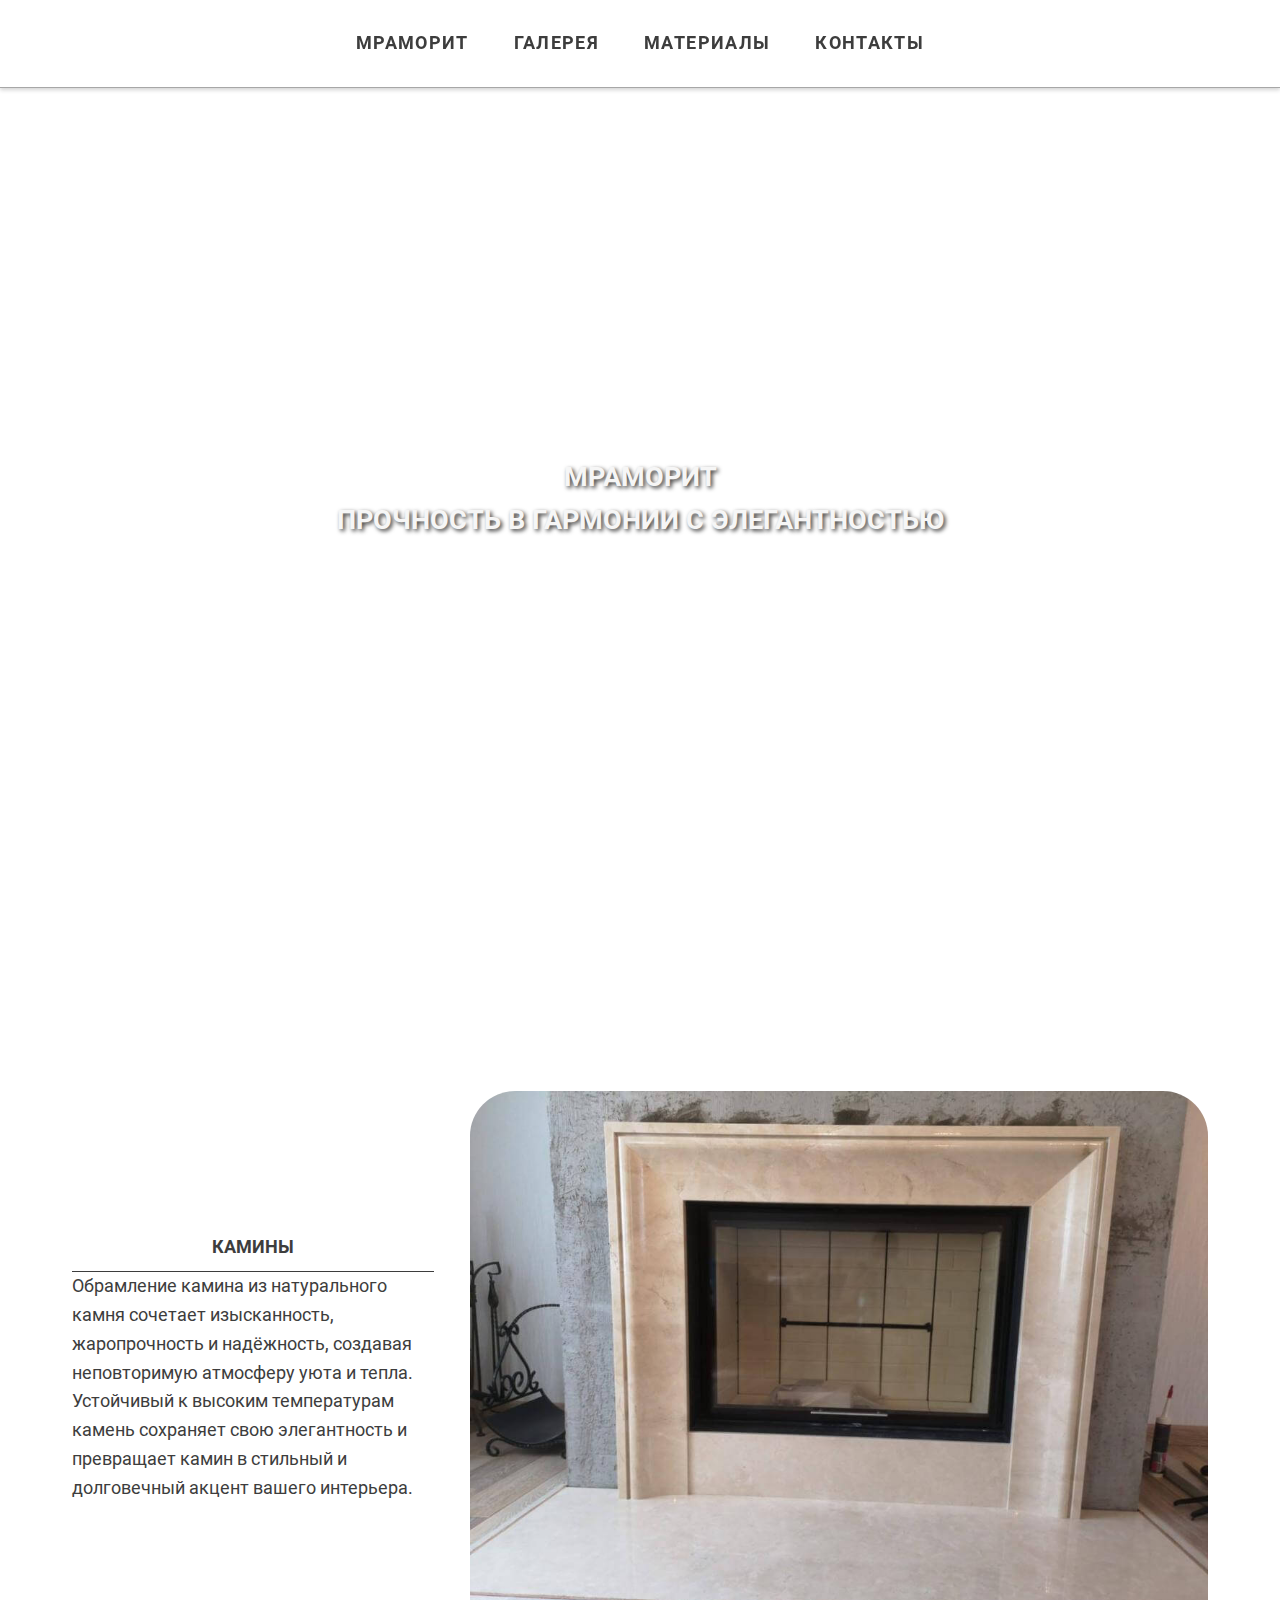
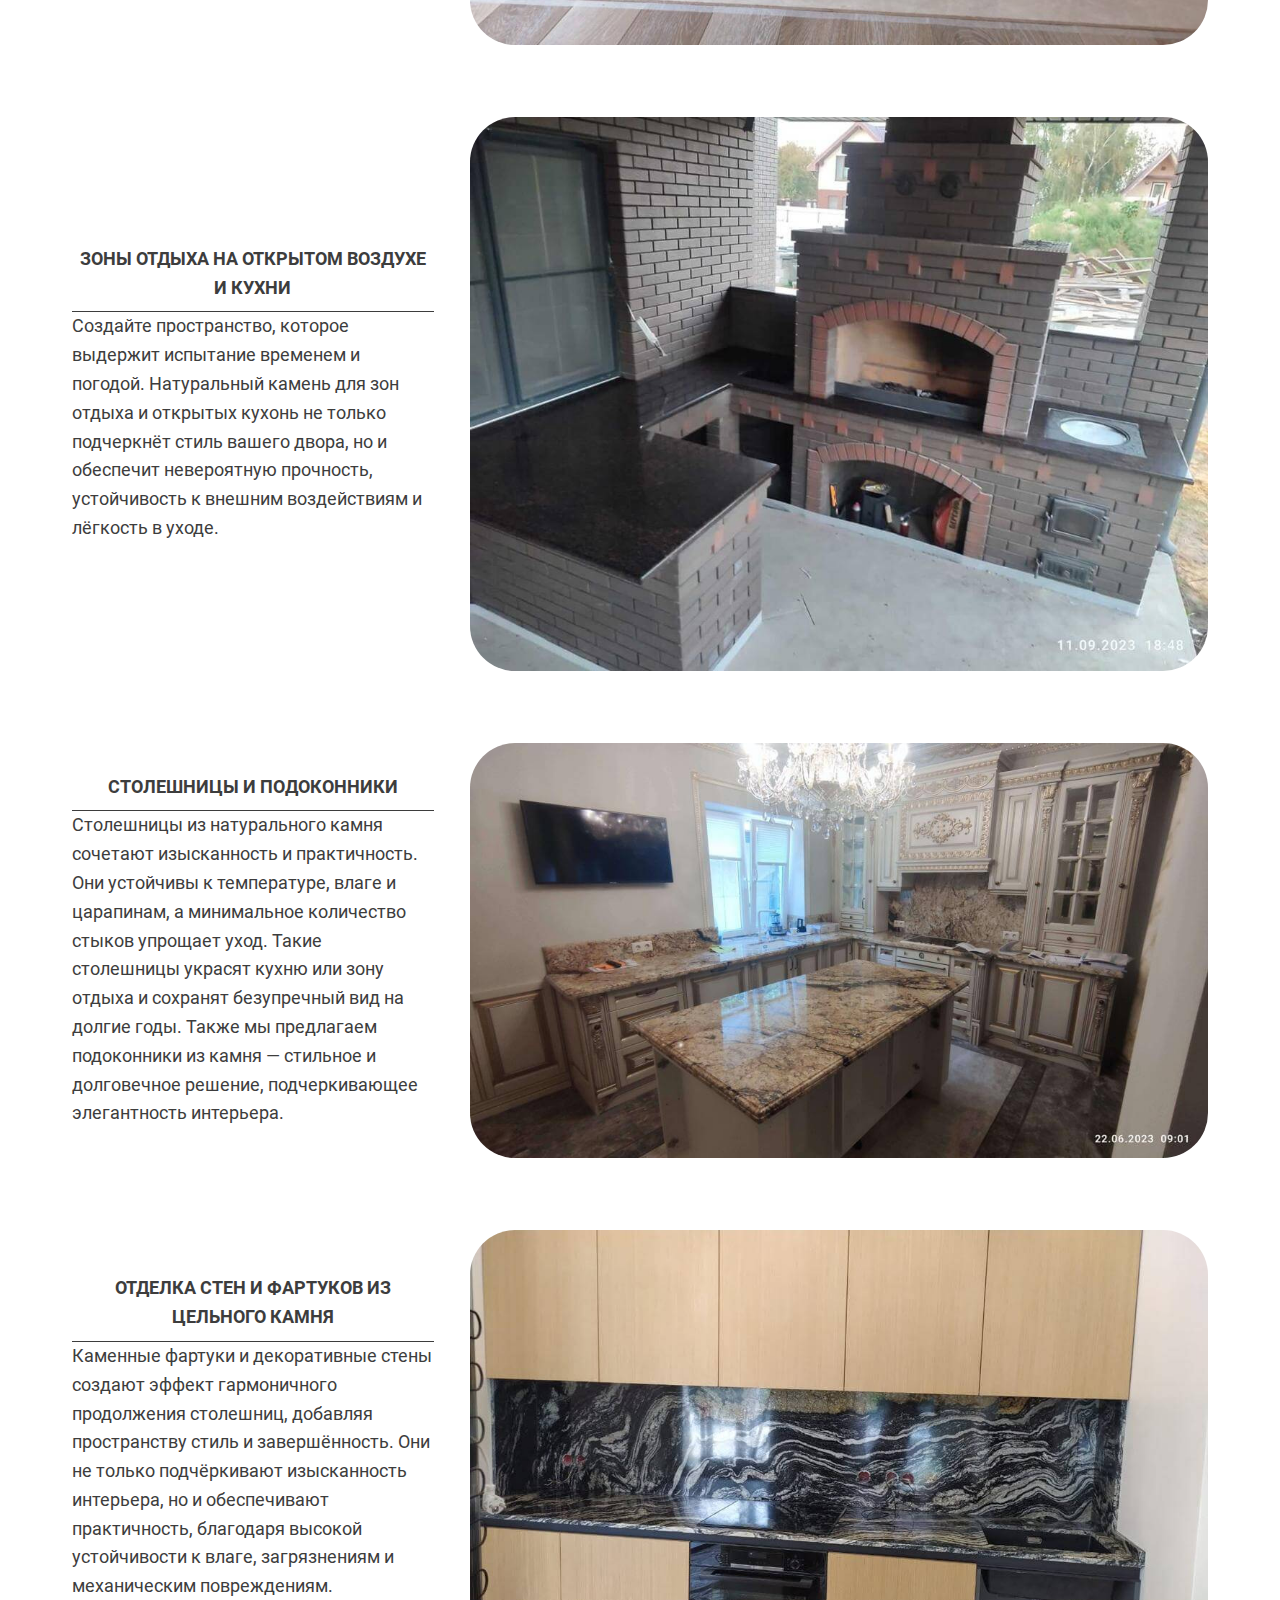
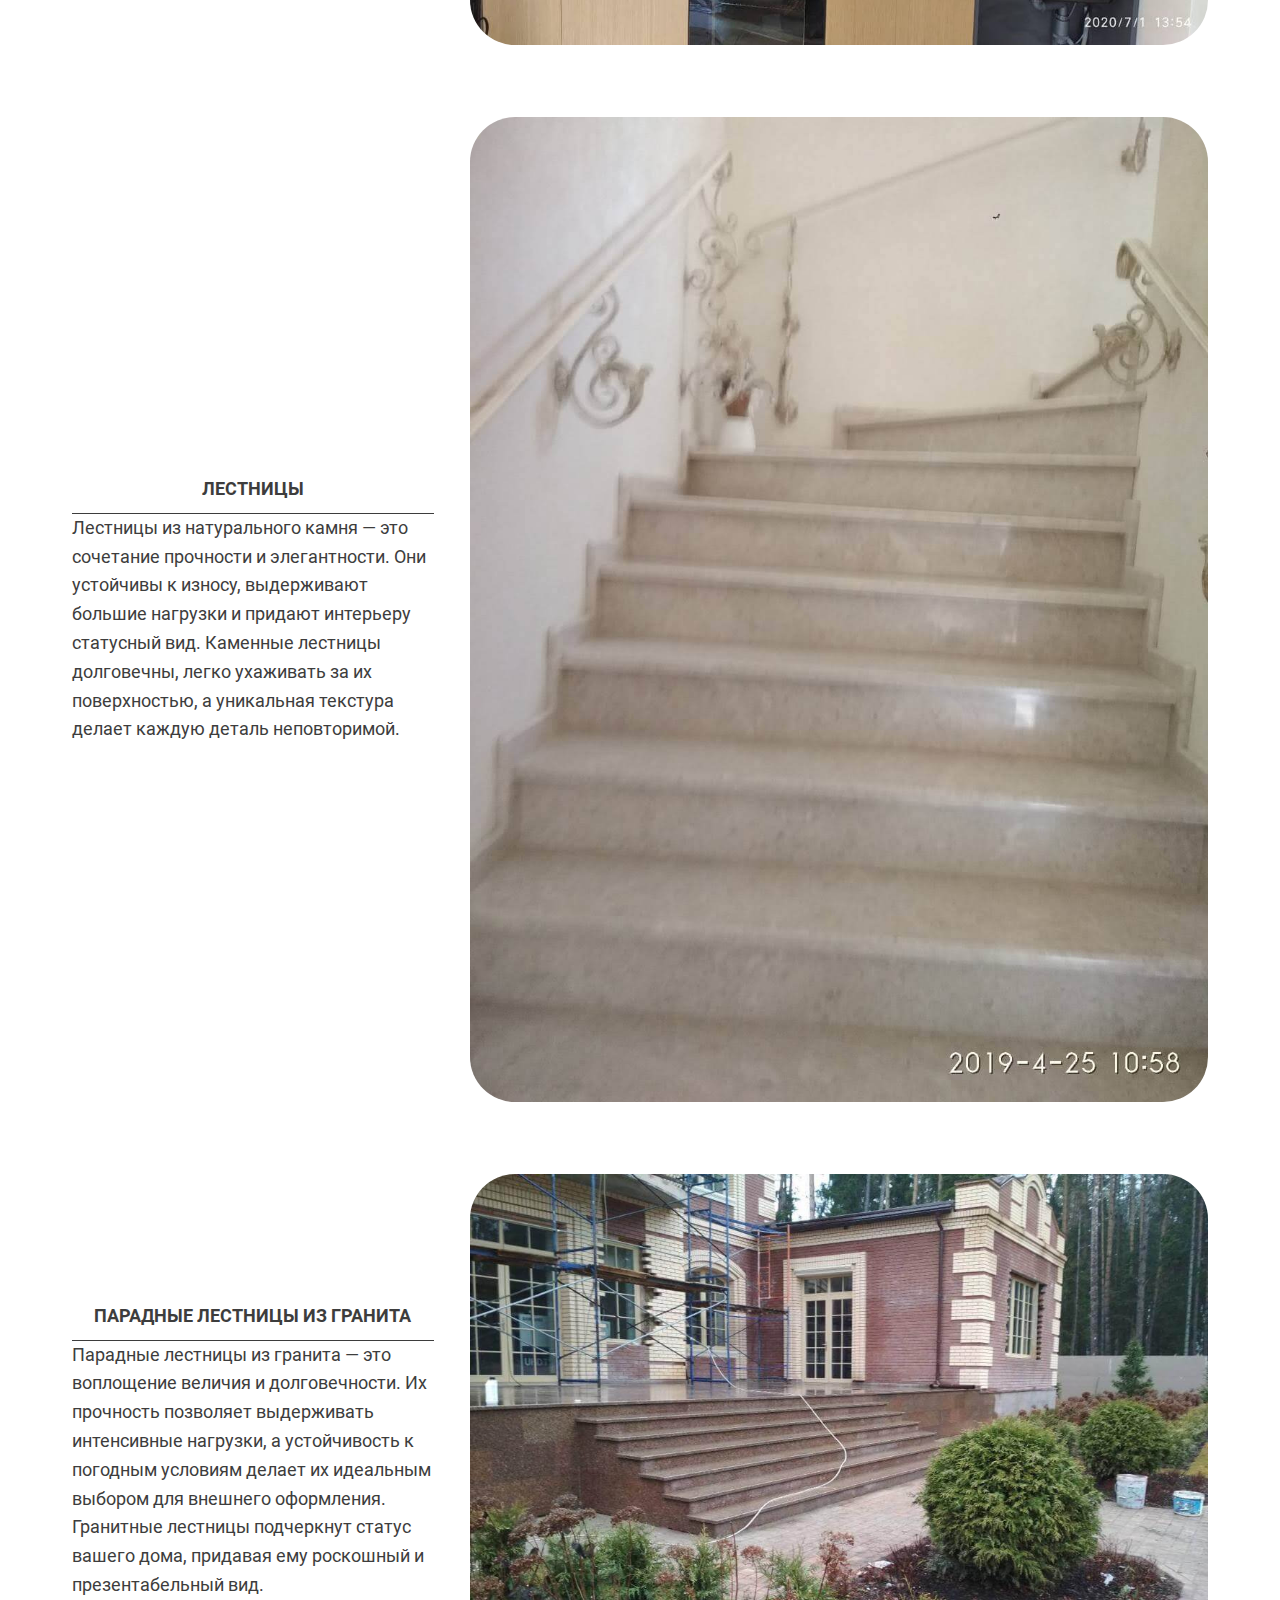
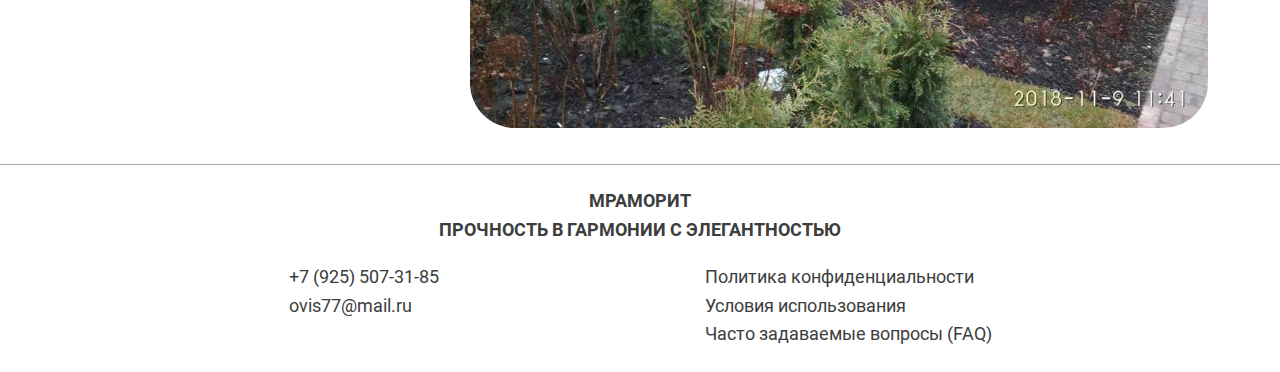
<file: index.html>
<!DOCTYPE html>
<html lang="ru">

<head>
  <meta charset="UTF-8" />
  <meta name="viewport" content="width=device-width, initial-scale=1.0" />
  <title>Мраморит-Изделия из натурального камня</title>
  <link rel="icon" href="./icons/favicon.ico" type="image/x-icon">
  <link rel="stylesheet" href="./styles/styles.css" />
</head>

<body>
  <header>
    <nav class="header-menu">
      <ul class="header-menu-list">
        <li class="header-menu-item">
          <h2><a href="./index.html" class="header-menu-link">мраморит</a></h2>
        </li>

        <li class="header-menu-item">
          <h2>
            <a href="./gallery.shtml" class="header-menu-link">галерея</a>
          </h2>
        </li>

        <li class="header-menu-item">
          <h2>
            <a href="./materials.shtml" class="header-menu-link">материалы</a>
          </h2>
        </li>

        <li class="header-menu-item">
          <h2>
            <a href="./contacts.shtml" class="header-menu-link">контакты</a>
          </h2>
        </li>

      </ul>
    </nav>
  </header>

  <main class="index-main">
    <div>
      <h1 class="hero">
        Мраморит <br />
        прочность в гармонии с элегантностью
      </h1>
    </div>
    <div class="main-container">
      <div class="main-description">
        <div class="main-description-item">
          <h2 class="main-description-title">Камины</h2>
          <p>
            Обрамление камина из натурального камня сочетает изысканность,
            жаропрочность и надёжность, создавая неповторимую атмосферу уюта и
            тепла. Устойчивый к высоким температурам камень сохраняет свою
            элегантность и превращает камин в стильный и долговечный акцент
            вашего интерьера.
          </p>
        </div>
        <img src="./images/cladding.jpg" alt="Камины" loading="lazy" class="main-description-img" />
      </div>
    </div>

    <div class="main-container">
      <div class="main-description">
        <div class="main-description-item">
          <h2 class="main-description-title">
            Зоны отдыха на открытом воздухе и кухни
          </h2>
          <p>
            Создайте пространство, которое выдержит испытание временем и
            погодой. Натуральный камень для зон отдыха и открытых кухонь не
            только подчеркнёт стиль вашего двора, но и обеспечит невероятную
            прочность, устойчивость к внешним воздействиям и лёгкость в уходе.
          </p>
        </div>
        <img src="./images/Fireplaces.jpg" alt="Зоны отдыха на открытом и кухни" loading="lazy"
          class="main-description-img" />
      </div>
    </div>

    <div class="main-container">
      <div class="main-description">
        <div class="main-description-item">
          <h2 class="main-description-title">
            Столешницы и Подоконники
          </h2>
          <p>
            Столешницы из натурального камня сочетают изысканность и
            практичность. Они устойчивы к температуре, влаге и царапинам, а
            минимальное количество стыков упрощает уход. Такие столешницы
            украсят кухню или зону отдыха и сохранят безупречный вид на долгие
            годы. Также мы предлагаем подоконники из камня — стильное и
            долговечное решение, подчеркивающее элегантность интерьера.
          </p>
        </div>
        <img src="./images/countertops.jpg" alt="Столешницы и Подоконники" loading="lazy"
          class="main-description-img" />
      </div>
    </div>

    <div class="main-container">
      <div class="main-description">
        <div class="main-description-item">
          <h2 class="main-description-title">
            Отделка стен и фартуков из цельного камня
          </h2>
          <p>
            Каменные фартуки и декоративные стены создают эффект гармоничного
            продолжения столешниц, добавляя пространству стиль и
            завершённость. Они не только подчёркивают изысканность интерьера,
            но и обеспечивают практичность, благодаря высокой устойчивости к
            влаге, загрязнениям и механическим повреждениям.
          </p>
        </div>
        <img src="./images/Solid Stone Feature Walls and Backsplashes.jpg" alt="Стены и фартуки для кухонь"
          loading="lazy" class="main-description-img" />
      </div>
    </div>

    <div class="main-container">
      <div class="main-description">
        <div class="main-description-item">
          <h2 class="main-description-title">Лестницы</h2>
          <p>
            Лестницы из натурального камня — это сочетание прочности и
            элегантности. Они устойчивы к износу, выдерживают большие нагрузки
            и придают интерьеру статусный вид. Каменные лестницы долговечны,
            легко ухаживать за их поверхностью, а уникальная текстура делает
            каждую деталь неповторимой.
          </p>
        </div>
        <img src="./images/stairs.jpg" alt="Лестницы" loading="lazy" class="main-description-img" />
      </div>
    </div>

    <div class="main-container">
      <div class="main-description">
        <div class="main-description-item">
          <h2 class="main-description-title">
            Парадные лестницы из гранита
          </h2>
          <p>
            Парадные лестницы из гранита — это воплощение величия и
            долговечности. Их прочность позволяет выдерживать интенсивные
            нагрузки, а устойчивость к погодным условиям делает их идеальным
            выбором для внешнего оформления. Гранитные лестницы подчеркнут
            статус вашего дома, придавая ему роскошный и презентабельный вид.
          </p>
        </div>
        <img src="./images/Grand staircases.jpg" alt="Парадные лестницы из гранита" loading="lazy"
          class="main-description-img" />
      </div>
    </div>

    <!-- Обратная связь начало -->
    <!-- <section class="feedback-form">
            <form action="#" method="post" class="form">
                <div class="form-row">
                    <input type="text" name="name" id="name" placeholder="Имя" required>
                    <input type="tel" name="phone" id="phone" placeholder="Номер телефона" required
                        pattern="\+7\([0-9]{3}\)[0-9]{3}-[0-9]{2}-[0-9]{2}">
                    <input type="email" name="email" id="email" placeholder="Электронная почта" required>
                </div>
                <div class="form-row">
                    <textarea name="description" id="description" placeholder="Краткое описание (до 280 символов)"
                        maxlength="280"></textarea>
                </div>
                <div class="form-row">
                    <button type="submit" class="feedback-button">Отправить</button>
                </div>
            </form>
        </section> -->
    <!-- Обратная связь конец -->
  </main>

  <footer>
    <span class="footer-slogan">
      <h3>
        Мраморит <br />
        прочность в гармонии с элегантностью
      </h3>
    </span>
    <div class="footer-menu">
      <div class="footer-info">
        <h3 class="visually-hidden">Контактная информация</h3>
        <ul>
          <li>
            <a class="footer-info-link" href="tel:+79255073185">+7 (925) 507-31-85</a>
          </li>
          <li>
            <a class="footer-info-link" href="ovis77@mail.ru">ovis77@mail.ru</a>
          </li>
        </ul>
      </div>

      <small class="footer-legal">
        <ul>
          <li>
            <a href="./privacy-policy.html" target="_blank">Политика конфиденциальности</a>
          </li>
          <li>
            <a href="./terms-of-use.html" target="_blank">Условия использования</a>
          </li>
          <li>
            <a href="./faq.html" target="_blank">Часто задаваемые вопросы (FAQ)</a>
          </li>
        </ul>
      </small>
    </div>
  </footer>

  <script src="./scripts/mail.js"></script>
</body>

</html>
</file>
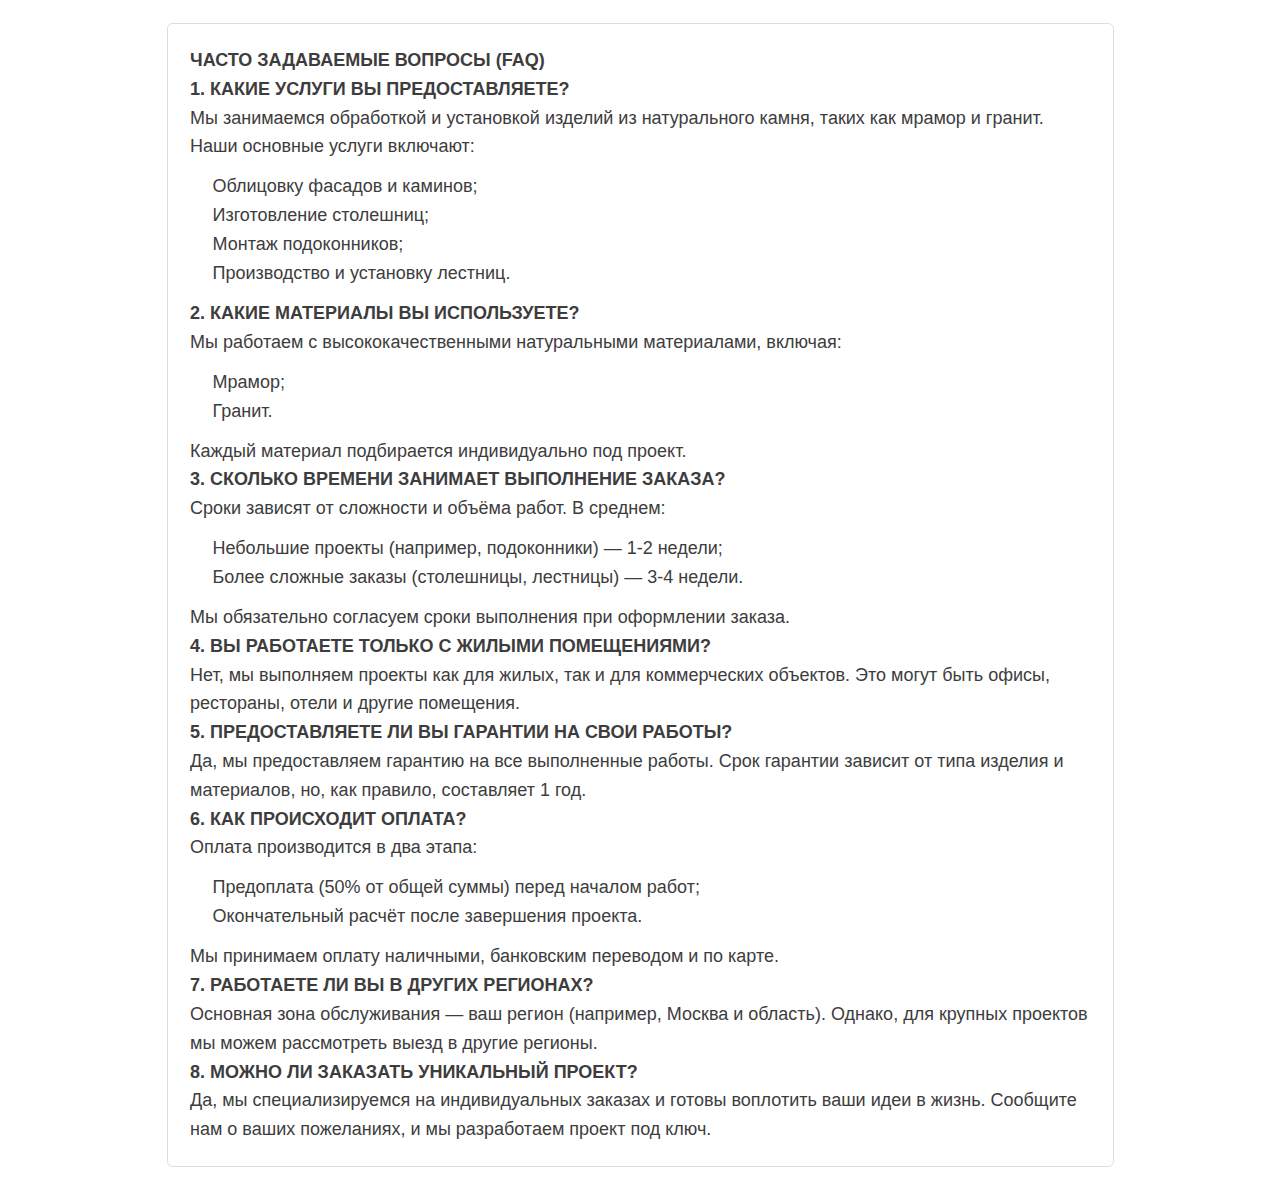
<file: faq.html>
<!DOCTYPE html>
<html lang="ru">

<head>
    <meta charset="UTF-8">
    <meta name="viewport" content="width=device-width, initial-scale=1.0">
    <title>Мраморит-Часто задаваемые вопросы (FAQ)</title>
    <link rel="icon" href="./icons/favicon.ico" type="image/x-icon">
    <link rel="stylesheet" href="./styles/styles.css">
</head>

<body>
    <main class="page-legal">
        <section>
            <h4>Часто задаваемые вопросы (FAQ)</h4>
            <h5>1. Какие услуги вы предоставляете?</h5>
            <p>Мы занимаемся обработкой и установкой изделий из натурального камня, таких как мрамор и гранит. Наши
                основные услуги включают:</p>
            <ul>
                <li>Облицовку фасадов и каминов;</li>
                <li>Изготовление столешниц;</li>
                <li>Монтаж подоконников;</li>
                <li>Производство и установку лестниц.</li>
            </ul>

            <h5>2. Какие материалы вы используете?</h5>
            <p>Мы работаем с высококачественными натуральными материалами, включая:</p>
            <ul>
                <li>Мрамор;</li>
                <li>Гранит.</li>
            </ul>
            <p>Каждый материал подбирается индивидуально под проект.</p>

            <h5>3. Сколько времени занимает выполнение заказа?</h5>
            <p>Сроки зависят от сложности и объёма работ. В среднем:</p>
            <ul>
                <li>Небольшие проекты (например, подоконники) — 1-2 недели;</li>
                <li>Более сложные заказы (столешницы, лестницы) — 3-4 недели.</li>
            </ul>
            <p>Мы обязательно согласуем сроки выполнения при оформлении заказа.</p>

            <h5>4. Вы работаете только с жилыми помещениями?</h5>
            <p>Нет, мы выполняем проекты как для жилых, так и для коммерческих объектов. Это могут быть офисы,
                рестораны, отели и другие помещения.</p>

            <h5>5. Предоставляете ли вы гарантии на свои работы?</h5>
            <p>Да, мы предоставляем гарантию на все выполненные работы. Срок гарантии зависит от типа изделия и
                материалов, но, как правило, составляет 1 год.</p>

            <h5>6. Как происходит оплата?</h5>
            <p>Оплата производится в два этапа:</p>
            <ul>
                <li>Предоплата (50% от общей суммы) перед началом работ;</li>
                <li>Окончательный расчёт после завершения проекта.</li>
            </ul>
            <p>Мы принимаем оплату наличными, банковским переводом и по карте.</p>

            <h5>7. Работаете ли вы в других регионах?</h5>
            <p>Основная зона обслуживания — ваш регион (например, Москва и область). Однако, для крупных проектов мы
                можем рассмотреть выезд в другие регионы.</p>

            <h5>8. Можно ли заказать уникальный проект?</h5>
            <p>Да, мы специализируемся на индивидуальных заказах и готовы воплотить ваши идеи в жизнь. Сообщите нам о
                ваших пожеланиях, и мы разработаем проект под ключ.</p>
        </section>

    </main>

</body>

</html>
</file>
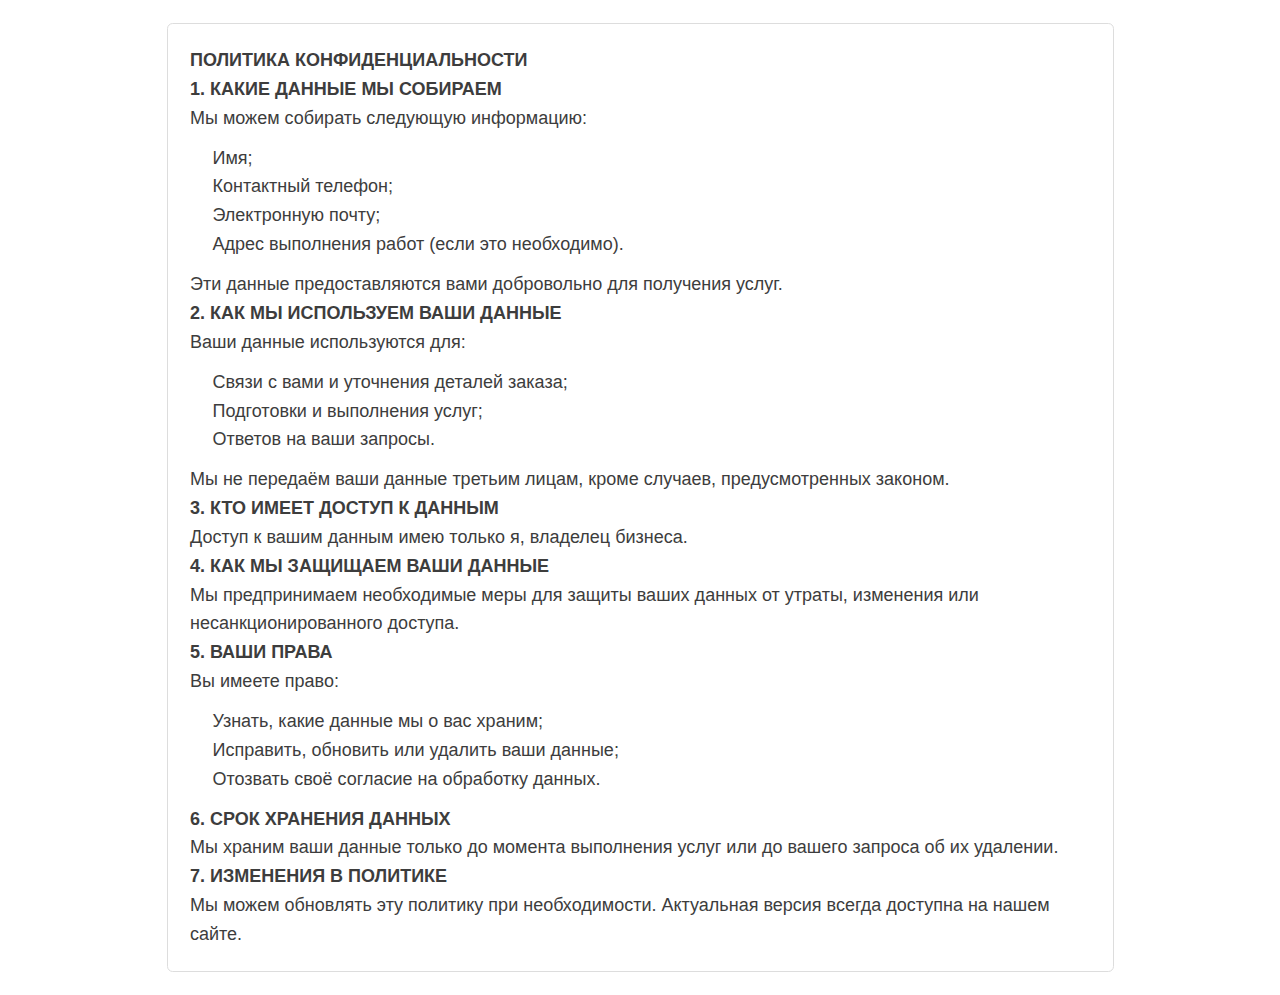
<file: privacy-policy.html>
<!DOCTYPE html>
<html lang="ru">

<head>
    <meta charset="UTF-8">
    <meta name="viewport" content="width=device-width, initial-scale=1.0">
    <title>Мраморит-Политика конфиденциальности</title>
    <link rel="icon" href="./icons/favicon.ico" type="image/x-icon">
    <link rel="stylesheet" href="./styles/styles.css">
</head>

<body>
    <main class="page-legal">
        <section class="privacy-policy">
            <h4>Политика конфиденциальности</h4>
            <h5>1. Какие данные мы собираем</h5>
            <p>Мы можем собирать следующую информацию:</p>
            <ul>
                <li>Имя;</li>
                <li>Контактный телефон;</li>
                <li>Электронную почту;</li>
                <li>Адрес выполнения работ (если это необходимо).</li>
            </ul>
            <p>Эти данные предоставляются вами добровольно для получения услуг.</p>

            <h5>2. Как мы используем ваши данные</h5>
            <p>Ваши данные используются для:</p>
            <ul>
                <li>Связи с вами и уточнения деталей заказа;</li>
                <li>Подготовки и выполнения услуг;</li>
                <li>Ответов на ваши запросы.</li>
            </ul>
            <p>Мы не передаём ваши данные третьим лицам, кроме случаев, предусмотренных законом.</p>

            <h5>3. Кто имеет доступ к данным</h5>
            <p>Доступ к вашим данным имею только я, владелец бизнеса.</p>

            <h5>4. Как мы защищаем ваши данные</h5>
            <p>Мы предпринимаем необходимые меры для защиты ваших данных от утраты, изменения или несанкционированного
                доступа.</p>

            <h5>5. Ваши права</h5>
            <p>Вы имеете право:</p>
            <ul>
                <li>Узнать, какие данные мы о вас храним;</li>
                <li>Исправить, обновить или удалить ваши данные;</li>
                <li>Отозвать своё согласие на обработку данных.</li>
            </ul>

            <h5>6. Срок хранения данных</h5>
            <p>Мы храним ваши данные только до момента выполнения услуг или до вашего запроса об их удалении.</p>

            <h5>7. Изменения в политике</h5>
            <p>Мы можем обновлять эту политику при необходимости. Актуальная версия всегда доступна на нашем сайте.</p>
        </section>
    </main>
</body>

</html>
</file>
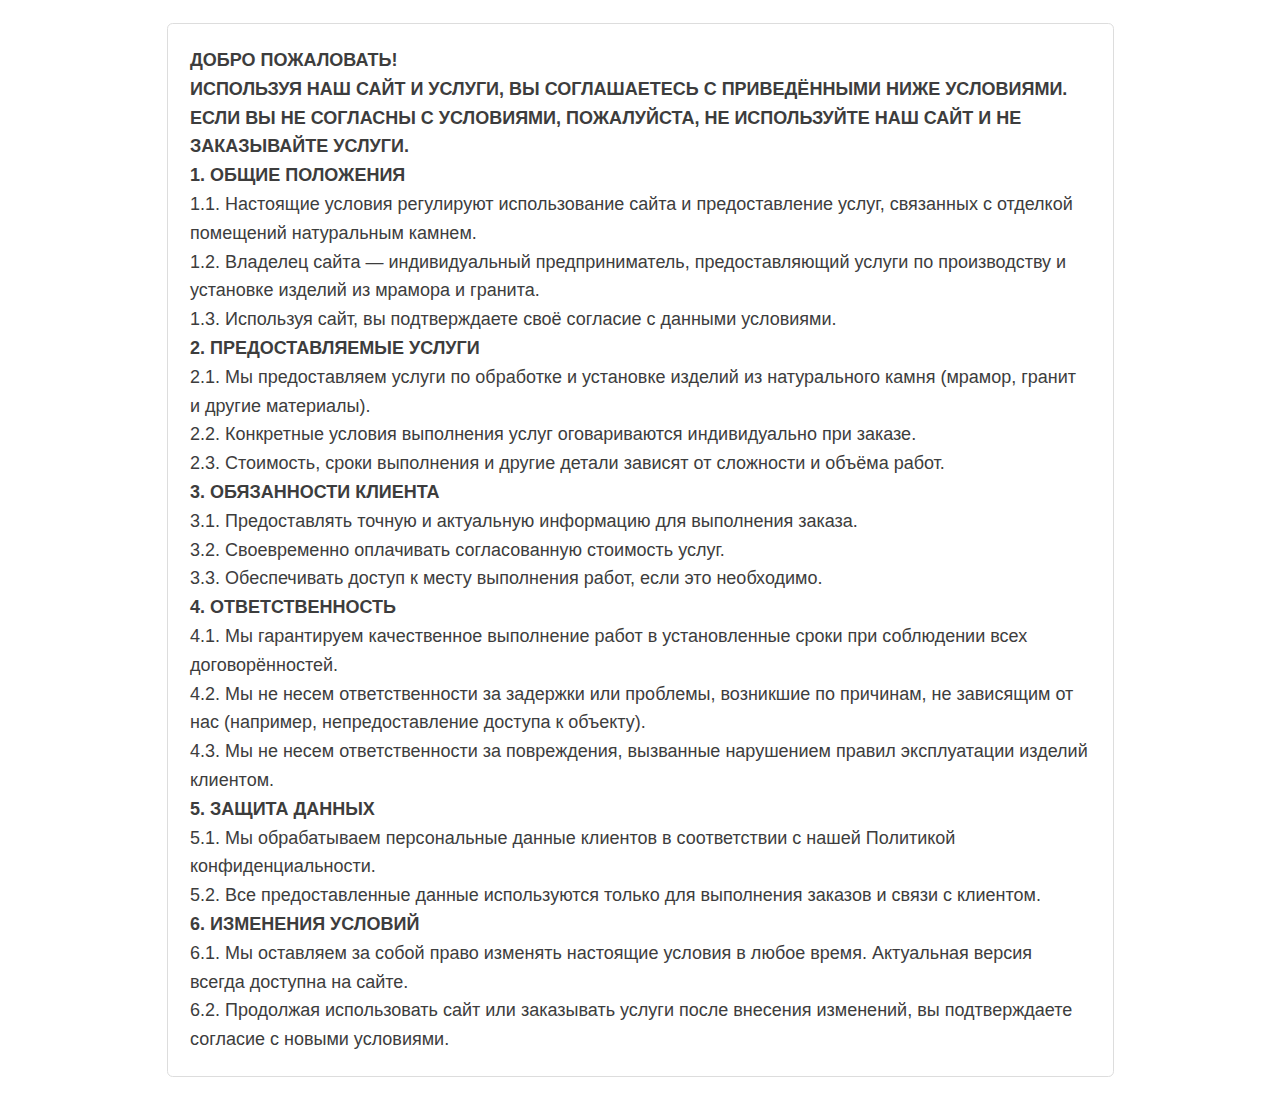
<file: terms-of-use.html>
<!DOCTYPE html>
<html lang="ru">

<head>
    <meta charset="UTF-8">
    <meta name="viewport" content="width=device-width, initial-scale=1.0">
    <title>Мраморит-Условия использования</title>
    <link rel="icon" href="./icons/favicon.ico" type="image/x-icon">
    <link rel="stylesheet" href="./styles/styles.css">
</head>

<body>
    <main class="page-legal">
        <section>
            <h4>Добро пожаловать!<br> Используя наш сайт и услуги, вы соглашаетесь с приведёнными ниже условиями.<br>
                Если вы не согласны с условиями, пожалуйста, не используйте наш сайт и не заказывайте услуги.</h4>
            <h5>1. Общие положения</h5>
            <p>1.1. Настоящие условия регулируют использование сайта и предоставление услуг, связанных с отделкой
                помещений натуральным камнем.</p>
            <p>1.2. Владелец сайта — индивидуальный предприниматель, предоставляющий услуги по производству и установке
                изделий из мрамора и гранита.</p>
            <p>1.3. Используя сайт, вы подтверждаете своё согласие с данными условиями.</p>

            <h5>2. Предоставляемые услуги</h5>
            <p>2.1. Мы предоставляем услуги по обработке и установке изделий из натурального камня (мрамор, гранит и
                другие материалы).</p>
            <p>2.2. Конкретные условия выполнения услуг оговариваются индивидуально при заказе.</p>
            <p>2.3. Стоимость, сроки выполнения и другие детали зависят от сложности и объёма работ.</p>

            <h5>3. Обязанности клиента</h5>
            <p>3.1. Предоставлять точную и актуальную информацию для выполнения заказа.</p>
            <p>3.2. Своевременно оплачивать согласованную стоимость услуг.</p>
            <p>3.3. Обеспечивать доступ к месту выполнения работ, если это необходимо.</p>

            <h5>4. Ответственность</h5>
            <p>4.1. Мы гарантируем качественное выполнение работ в установленные сроки при соблюдении всех
                договорённостей.</p>
            <p>4.2. Мы не несем ответственности за задержки или проблемы, возникшие по причинам, не зависящим от нас
                (например, непредоставление доступа к объекту).</p>
            <p>4.3. Мы не несем ответственности за повреждения, вызванные нарушением правил эксплуатации изделий
                клиентом.</p>

            <h5>5. Защита данных</h5>
            <p>5.1. Мы обрабатываем персональные данные клиентов в соответствии с нашей Политикой конфиденциальности.
            </p>
            <p>5.2. Все предоставленные данные используются только для выполнения заказов и связи с клиентом.</p>

            <h5>6. Изменения условий</h5>
            <p>6.1. Мы оставляем за собой право изменять настоящие условия в любое время. Актуальная версия всегда
                доступна на сайте.</p>
            <p>6.2. Продолжая использовать сайт или заказывать услуги после внесения изменений, вы подтверждаете
                согласие с новыми условиями.</p>
        </section>

    </main>

</body>

</html>
</file>
<file: styles/styles.css>
@font-face {
  font-family: "Roboto";
  src: url(../fonts/Roboto-Regular.woff2) format("woff2");
  font-weight: 400;
  font-style: normal;
  font-display: swap;
}

@font-face {
  font-family: "Roboto";
  src: url(../fonts/Roboto-Bold.woff2) format("woff2");
  font-weight: 700;
  font-style: normal;
  font-display: swap;
}

html,
body,
div,
span,
applet,
object,
iframe,
h1,
h2,
h3,
h4,
h5,
h6,
p,
blockquote,
pre,
a,
abbr,
acronym,
address,
big,
cite,
code,
del,
dfn,
em,
img,
ins,
kbd,
q,
s,
samp,
small,
strike,
strong,
sub,
sup,
tt,
var,
b,
u,
i,
center,
dl,
dt,
dd,
ol,
ul,
li,
fieldset,
form,
label,
legend,
table,
caption,
tbody,
tfoot,
thead,
tr,
th,
td,
article,
aside,
canvas,
details,
embed,
figure,
figcaption,
footer,
header,
hgroup,
menu,
nav,
output,
ruby,
section,
summary,
time,
mark,
audio,
video {
  margin: 0;
  padding: 0;
  border: 0;
  font-size: 100%;
  font: inherit;
  vertical-align: baseline;
}

/* HTML5 display-role reset for older browsers */
article,
aside,
details,
figcaption,
figure,
footer,
header,
hgroup,
menu,
nav,
section {
  display: block;
}

body {
  line-height: 1;
}

ol,
ul {
  list-style: none;
}

blockquote,
q {
  quotes: none;
}

blockquote:before,
blockquote:after,
q:before,
q:after {
  content: "";
  content: none;
}

table {
  border-collapse: collapse;
  border-spacing: 0;
}

/* ---------------------------------------------------------------- */

:root {
  --color-dark: #222222;
  --color-light: #ffffff;
  --color-dark-gray: #3d3d3d;
  --color-light-gray: #f6f6f6;

  --font-family-400: "Roboto", sans-serif;
  --font-family-700: "Roboto", sans-serif;
  --font-weight-400: 400;
  --font-weight-700: 700;
  --font-size-s: .875rem;
  --font-size-m: 1rem;
  --font-size-l: 1.25rem;
  /* Не используются xl */
  --font-size-xl: 1.5rem;
  --font-size-xxl: 1.75rem;

  --padding-xs: .25rem;
  --padding-s: .5rem;
  --padding-m: 1rem;
  --padding-l: 1.5rem;
  --padding-xl: 2rem;
  --padding-xxl: 4rem;

  --margin-xs: .25rem;
  --margin-s: .5rem;
  --margin-m: 1rem;
  --margin-l: 1.5rem;
  --margin-xl: 2rem;
  --margin-xxl: 4rem;

  /* --header-height: calc(var(--padding-m) * 2 + var(--padding-xxl)); */
  --header-height: 4.25rem;

  --border-radius: 2.5rem;
  --border: 1px solid var(--color-dark);

  /* Слайдер */
  --animation-duration: 25s;
  /* Длительность полного цикла */
  --image-count: 5;
  /* Количество изображений */

}

html {
  font-size: clamp(.875rem, 1.5vw, 1.125rem);
}

body {
  font-family: var(--font-family-400);
  font-weight: var(--font-weight-400);
  line-height: 1.6;
  color: var(--color-dark-gray);
  background-color: var(--color-light);
}

main {
  max-width: 75rem;
  margin: auto;
}

h1,
h2,
h3,
h4,
h5,
h6 {
  font-weight: var(--font-weight-700);
  text-transform: uppercase;
}

a {
  color: var(--color-dark-gray);
  text-decoration: none;
}

/* visually-hidden спрятать текст */
.visually-hidden {
  position: absolute !important;
  width: .0625rem !important;
  height: .0625rem !important;
  margin: -0.0625rem !important;
  border: 0 !important;
  padding: 0 !important;
  white-space: nowrap !important;
  clip-path: inset(100%) !important;
  clip: rect(0 0 0 0) !important;
  overflow: hidden !important;
}

/* ---Нормализация конец--- */


/* ---Мраморит--- */
.index-main {
  height: var(--padding-index-main);
}

.main-container {
  height: var(--padding-index-main);
  padding: var(--padding-xl) var(--padding-xxl);
}

.main-description {
  display: flex;
  justify-content: space-between;
  align-items: center;
}

.main-description-title {
  text-align: center;
  padding-bottom: var(--padding-s);
  border-bottom: .0625rem solid var(--color-dark-gray);
}

.main-description-item {
  display: flex;
  flex-direction: column;
  max-width: 35%;
  padding-right: var(--padding-xl);
}

.main-description-img {
  max-width: 65%;
  border-radius: var(--border-radius);
  transition: transform 0.3s, box-shadow 0.3s;
}

.main-description-img:hover {
  transform: scale(1.05);
  box-shadow: 0 4px 10px rgba(0, 0, 0, 0.2);
}

/* Мраморит-Слайдер */
.hero {
  display: flex;
  justify-content: center;
  align-items: center;
  text-align: center;
  font-size: var(--font-size-xl);
  font-family: var(--font-family-700);
  font-weight: var(--font-weight-700);
  color: var(--color-light-gray);
  text-shadow: .125rem .125rem .25rem rgba(0, 0, 0, 0.8),
    -0.0625rem -0.0625rem .125rem rgba(255, 255, 255, 0.4);

  /* Не забыть добавить rem формулу */
  height: calc(100vh - var(--header-height));
  width: 100%;
  margin-bottom: calc(var(--margin-xxl) * 2);
  overflow: hidden;
  position: relative;
  box-sizing: border-box;

  background-size: cover;
  background-position: center;
  animation: changeBackground var(--animation-duration) infinite;
  /* animation-delay: 1s; */
  /*Пауза в начале*/
}

@keyframes changeBackground {

  0%,
  15% {
    background-image: url("../images/photo1.jpg");
  }

  20%,
  35% {
    background-image: url("../images/photo2.jpg");
  }

  40%,
  55% {
    background-image: url("../images/photo3.jpg");
  }

  60%,
  75% {
    background-image: url("../images/photo4.jpg");
  }

  80%,
  95% {
    background-image: url("../images/photo5.jpg");
  }

  100% {
    background-image: url("../images/photo1.jpg");
  }
}



/* ---Галерея--- */



/* ---Материалы--- */
.materials {
  display: flex;
  flex-wrap: wrap;
  justify-content: center;
  padding: var(--padding-s);
}

.materials-attention {
  display: flex;
  justify-content: center;
  flex-wrap: wrap;
  font-size: 0.9rem;
  padding: var(--padding-xxl);
}

.materials-name {
  padding: var(--padding-xs);
  text-transform: capitalize;
  border-bottom: .0625rem solid var(--color-dark-gray);
  margin-bottom: var(--margin-m);
}

.materials-mramor,
.materials-granit,
.materials-quartz {
  display: flex;
  flex-wrap: wrap;
  gap: 1rem;
  justify-content: center;
  /* padding: var(--padding-xl); */
  margin-bottom: calc(var(--margin-xxl)*2);
}

.materials-quartz {
  margin-bottom: var(--margin-m);
}

.material-item {
  display: flex;
  flex-direction: column;
  align-items: center;
  text-align: center;
  max-width: 22%;
}

.material-item img {
  width: 100%;
  height: auto;
  border-radius: var(--border-radius);
  transition: transform 0.3s, box-shadow 0.3s;
}

.material-item img:hover {
  transform: scale(1.05);
  box-shadow: 0 4px 10px rgba(0, 0, 0, 0.2);
}

.material-item span {
  padding-top: var(--padding-s);
  font-size: 0.9rem;
}



/* ---Контакты--- */
.content-contacts {
  display: flex;
  flex-direction: column;
  justify-content: center;
  align-items: center;
  text-align: center;
  padding: var(--padding-l) var(--padding-l);
}

.contacts-title {
  padding: var(--padding-m);
}

.map-container {
  border: .0625rem solid var(--color-dark-gray);
  border-radius: var(--border-radius);
  overflow: hidden;
  margin: var(--margin-m);
  margin-bottom: var(--margin-xl);
}

.map-container iframe {
  width: 100%;
  height: 25rem;
}



/* ---Юридическая инфа--- */
.page-legal {
  font-family: Arial, sans-serif;
  padding: 1.25rem;
  border: .0625rem solid #ddd;
  border-radius: .3125rem;
  max-width: 50rem;
  margin: 1.25rem auto;
}

.page-legal ul {
  margin: .625rem 0;
  padding-left: 1.25rem;
}



/* Header */
header {
  display: flex;
  justify-content: center;
  align-items: center;
  position: sticky;
  top: 0;
  padding: var(--padding-m) var(--padding-m);
  row-gap: 1.25rem;
  border-bottom: 1px solid rgba(34, 34, 34, 0.4);
  box-shadow: 0 2px 4px rgba(34, 34, 34, 0.2);
  background-color: var(--color-light);
  z-index: 1050;
  /* Хедер находится выше остальных обычных элементов */
}

.header-menu-list {
  display: inline-flex;
  flex-wrap: wrap;
  justify-content: center;
  column-gap: 2.5rem;
}

.header-menu-link {
  display: inline-flex;
  align-items: center;
  column-gap: .3125rem;
  padding-block: .3125rem;
  height: 2.1875rem;
  font-family: var(--font-family-400);
  text-decoration: none;
  text-transform: uppercase;
  letter-spacing: .075rem;
}

/* Footer */
footer {
  border-top: 1px solid rgba(34, 34, 34, 0.4);
  box-shadow: 0 -2px -4px rgba(34, 34, 34, 0.2);
  padding: 1.25rem 1.25rem;
}

.footer-slogan {
  display: flex;
  justify-content: center;
  text-align: center;
  padding-bottom: var(--padding-m);
}

.footer-menu {
  display: flex;
  justify-content: space-evenly;
  flex-wrap: wrap;
}

.footer-info {
  display: inline-block;
  flex-direction: column;
  align-items: center;
}

.footer-legal {
  display: inline-block;
  flex-direction: column;
  align-items: center;
}

.footer ul {
  list-style: none;
}



@media (max-width: 768px) {
  .main-container {
    padding: var(--padding-l) var(--padding-xs);
  }

  .main-description {
    display: flex;
    flex-direction: column-reverse;
  }

  .main-description-title {
    padding: var(--padding-m);
  }

  .main-description-item {
    max-width: 65%;
    padding: 0px;
  }

  .main-description-img {
    max-width: 80%;
  }

  .material-item {
    max-width: 30%;
  }
}

@media (max-width: 580px) {
  .material-item {
    max-width: 45%;
  }
}
</file>
